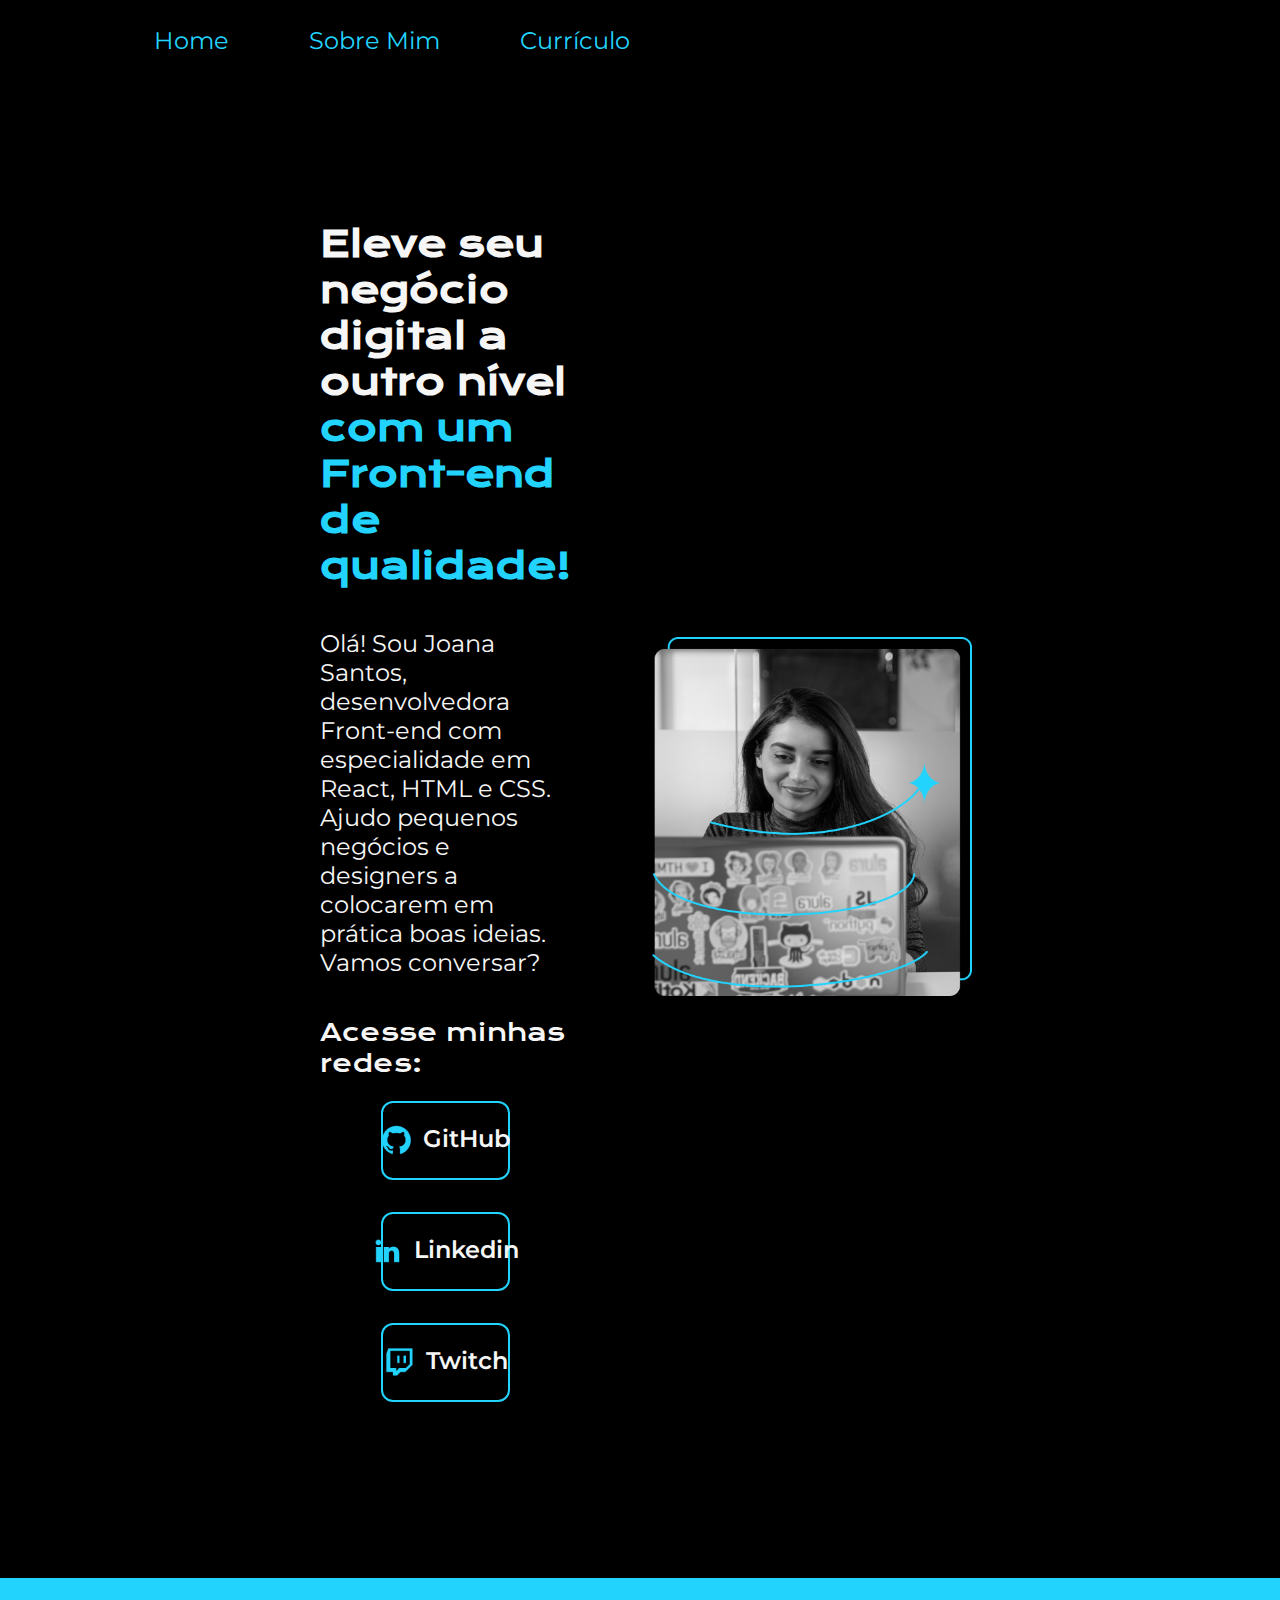
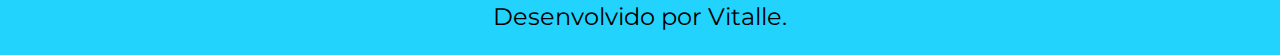
<file: index.html>
<!DOCTYPE html>
<html lang="en">
<head>
    <meta charset="UTF-8">
    <meta name="viewport" content="width=device-width, initial-scale=1.0">
    <title>Portfolio</title>
    <link rel="stylesheet" href="styles/style.css">
</head>
<body>
    <header class="cabecalho">
        <nav class="cabecalho__menu">
            <a class="cabecalho__menu__link" href="index.html">Home</a>
            <a class="cabecalho__menu__link" href="about.html">Sobre Mim</a>
            <a class="cabecalho__menu__link " href="curriculo.html">Currículo</a>
        </nav>
    </header>   
    <main class="apresentacao">
        <section class="apresentacao__conteudo">
        <div class="titulos">   
            <h1 class="apresentacao__conteudo__titulo">Eleve seu negócio digital a outro nível <strong class="titulo-destaque">com um Front-end de qualidade!</strong></h1>
        </div>
        <div class="paragrafos">    
            <p class="apresentacao__conteudo__paragrafos">Olá! Sou Joana Santos, desenvolvedora Front-end com especialidade em React, HTML e CSS. Ajudo pequenos negócios e designers a colocarem em prática boas ideias. Vamos conversar?</p>
        </div>
        <div class="apresentacao__links">  
            <h2 class="apresentacao__links__subtitulo">Acesse minhas redes:</h2>  
            <a class="apresentacao__links__navegacao" href="https://github.com/guilhermeonrails" target="_blank" rel="_external">GitHub
                <img src="imagens/github.png" alt="">
            </a>
            <a  class="apresentacao__links__navegacao" href="https://br.linkedin.com/in/rafaellaballerini" target="_blank" rel="_external">Linkedin
                <img src="imagens/linkedin.png" alt="">
            </a>
            <a class="apresentacao__links__navegacao" href="https://www.twitch.tv/audaz" target="_blank " rel="_external">Twitch
                <img imagem src="imagens/twitch.png" alt="">
            </a>
        </div> 
        </section>
            <img class="apresentacao__imagem" src="imagens/Imagem.png" alt="Alura">
    </main>
    <footer class="rodape">
        <p>Desenvolvido por Vitalle.</p>
    </footer>
</body>
</html>
</file>
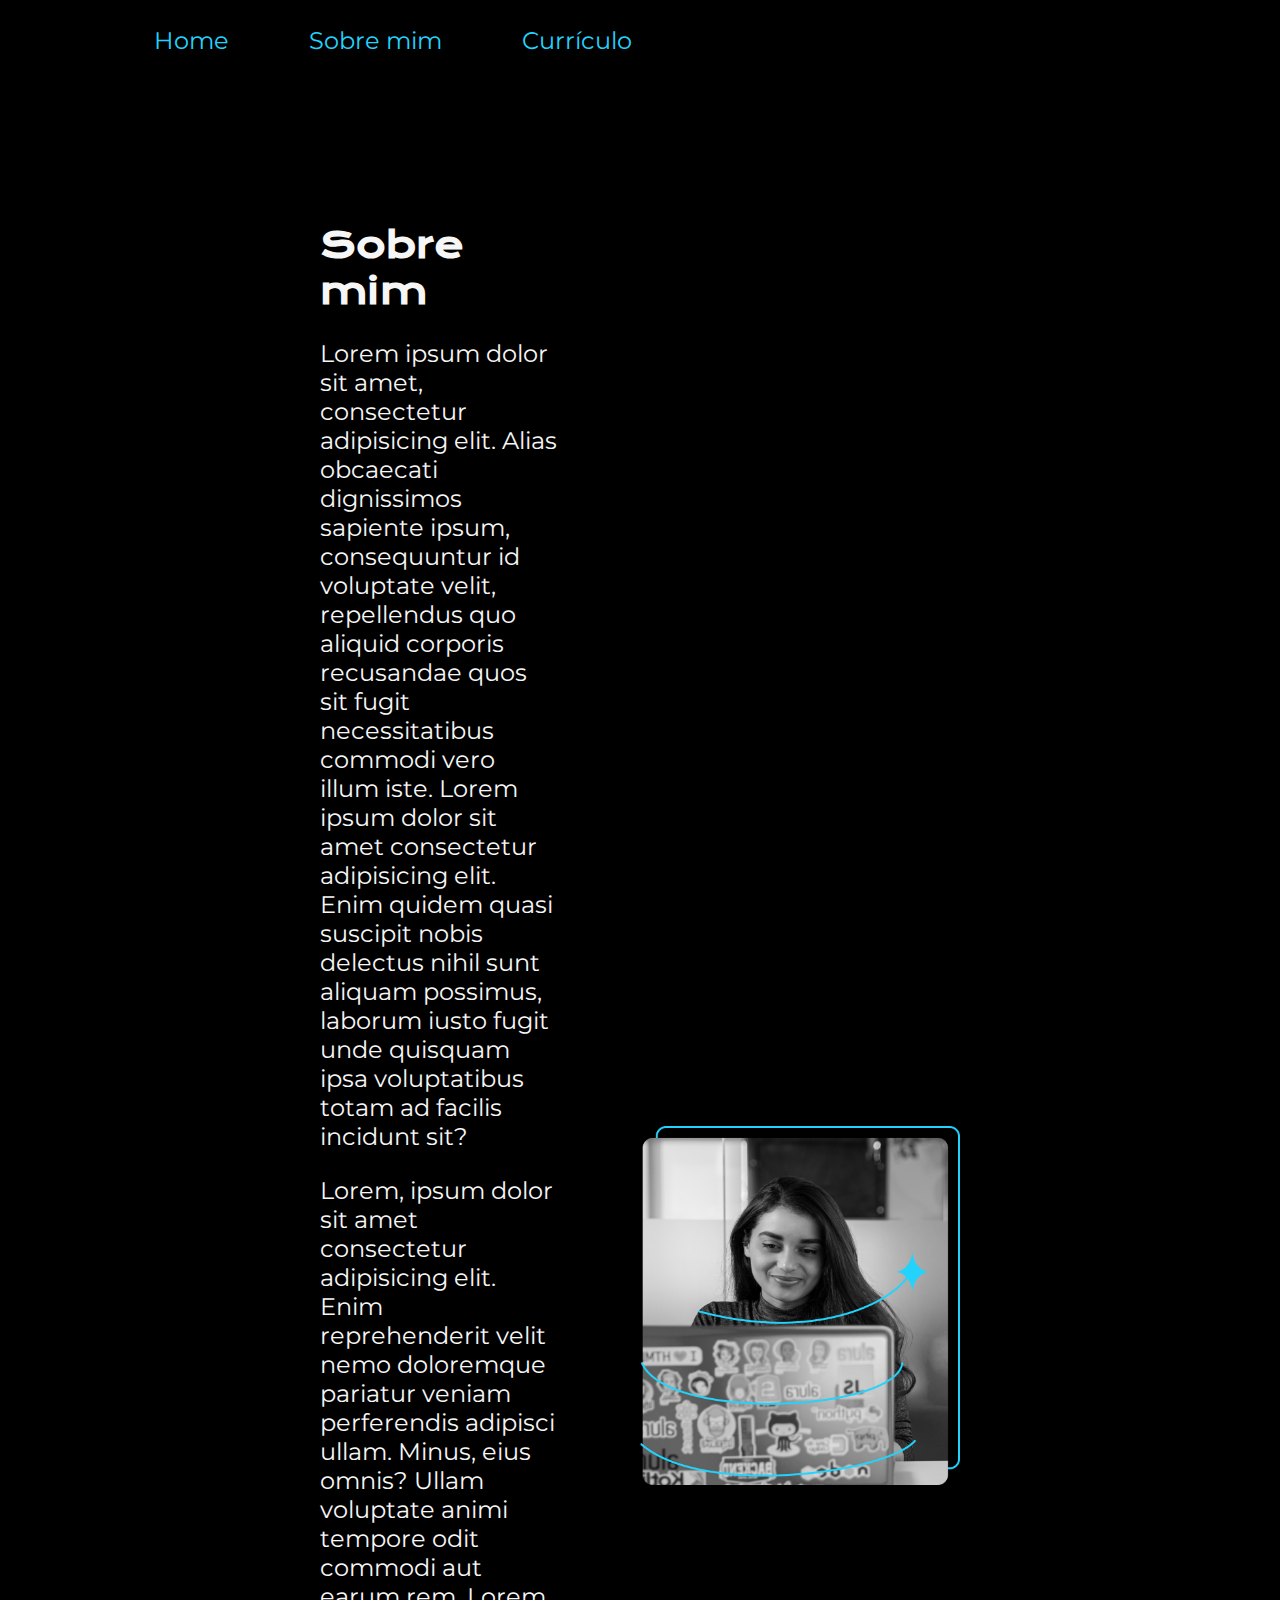
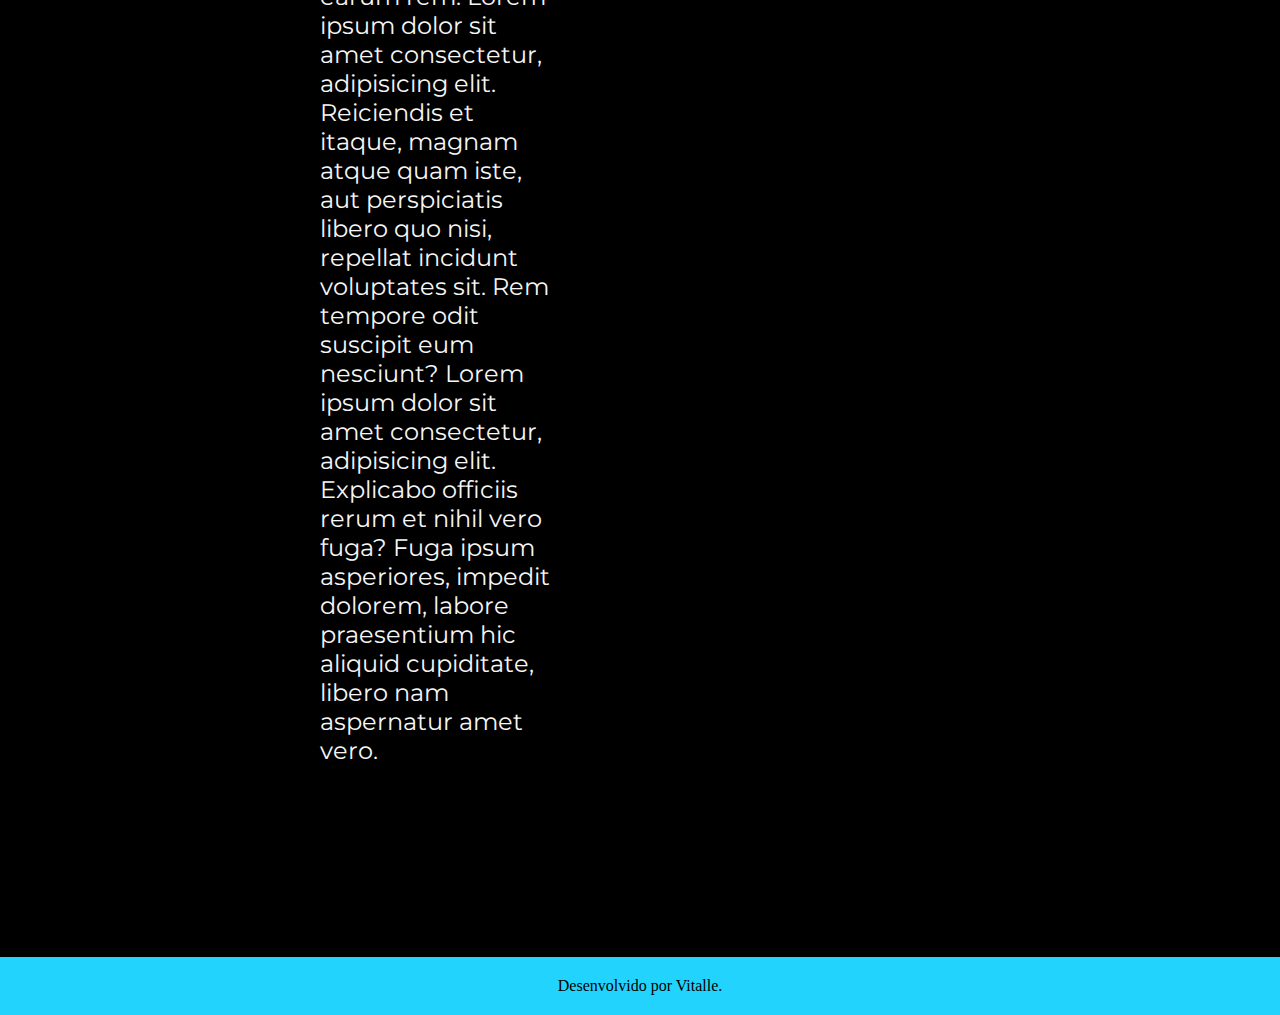
<file: about.html>
<!DOCTYPE html>
<html lang="en">
<head>
    <meta charset="UTF-8">
    <meta name="viewport" content="width=device-width, initial-scale=1.0">
    <title>Sobre Mim</title>
    <link rel="stylesheet" href="styles/about.css">
</head>
<body>
    <header class="cabecalho">
        <nav class="cabecalho__menu">
            <a class="cabecalho__menu__link" href="index.html">Home</a>
            <a class="cabecalho__menu__link" href="about.html">Sobre mim</a>
            <a class="cabecalho__menu__link " href="curriculo.html">Currículo</a>
        </nav>
    </header>
    <main class="apresentacao">
        <section class="apresentacao__conteudo">
            <h1 class="apresentacao__conteudo__titulo">Sobre mim</h1>
            <p class="apresentacao__conteudo__paragrafo">Lorem ipsum dolor sit amet, consectetur adipisicing elit. Alias obcaecati dignissimos sapiente ipsum, consequuntur id voluptate velit, repellendus quo aliquid corporis recusandae quos sit fugit necessitatibus commodi vero illum iste. Lorem ipsum dolor sit amet consectetur adipisicing elit. Enim quidem quasi suscipit nobis delectus nihil sunt aliquam possimus, laborum iusto fugit unde quisquam ipsa voluptatibus totam ad facilis incidunt sit?</p>
            <p class="apresentacao__conteudo__paragrafo">Lorem, ipsum dolor sit amet consectetur adipisicing elit. Enim reprehenderit velit nemo doloremque pariatur veniam perferendis adipisci ullam. Minus, eius omnis? Ullam voluptate animi tempore odit commodi aut earum rem. Lorem ipsum dolor sit amet consectetur, adipisicing elit. Reiciendis et itaque, magnam atque quam iste, aut perspiciatis libero quo nisi, repellat incidunt voluptates sit. Rem tempore odit suscipit eum nesciunt? Lorem ipsum dolor sit amet consectetur, adipisicing elit. Explicabo officiis rerum et nihil vero fuga? Fuga ipsum asperiores, impedit dolorem, labore praesentium hic aliquid cupiditate, libero nam aspernatur amet vero.</p>
        </section>
        <img class="apresentacao__imagem" src="imagens/Imagem.png" alt="Joana santos programando">
    </main>
    <footer class="rodape">
        <p class="paragrafo">Desenvolvido por Vitalle.</p>
    </footer>
</body>
</html>
</file>
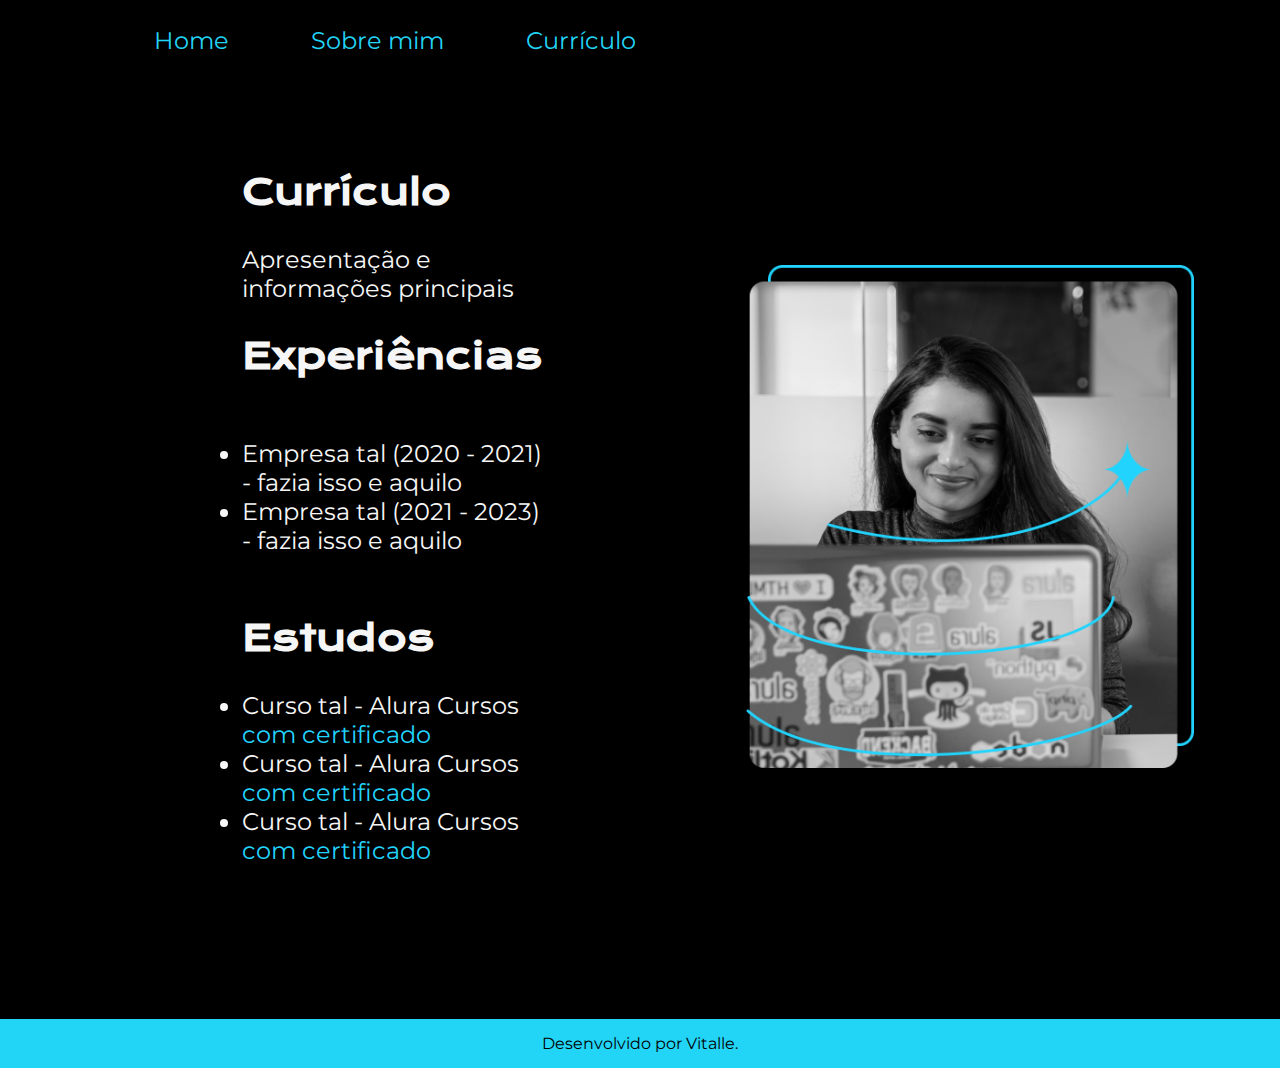
<file: curriculo.html>
<!DOCTYPE html>
<html lang="en">
<head>
    <meta charset="UTF-8">
    <meta name="viewport" content="width=device-width, initial-scale=1.0">
    <title>Document</title>
    <link rel="stylesheet" href="styles/curriculo.css">
</head>
<body>
    <header class="cabecalho">
        <nav class="cabecalho__menu">
            <a class="cabecalho__menu__link" href="index.html">Home</a>
            <a class="cabecalho__menu__link" href="about.html">Sobre mim</a>
            <a class="cabecalho__menu__link " href="curriculo.html">Currículo</a>
        </nav>
    </header>
    <main class="apresentacao">
        <section class="apresentacao__conteudo">
            <h1 class="apresentacao__conteudo__titulo">Currículo</h1>
            <p class="apresentacao__conteudo__texto">
                Apresentação e informações principais
            </p>
            <h2 class="apresentacao__conteudo__titulo">Experiências</h2>
            <p class="apresentacao__conteudo__texto">
            <ul class="apresentacao__conteudo__texto">
                <li> Empresa tal (2020 - 2021) - fazia isso e aquilo </li>
                <li> Empresa tal (2021 - 2023) - fazia isso e aquilo </li>
            </ul>
            </p>
            <h2 class="apresentacao__conteudo__titulo">Estudos</h2>
            <div class="apresentacao__conteudo__texto">
            <ul class="apresentacao__conteudo__texto">
                <li>Curso tal - Alura Cursos <a class="links" href="linkdocertificado">com certificado</a> </li>
                <li>Curso tal - Alura Cursos <a class="links" href="linkdocertificado">com certificado</a></li>
                <li>Curso tal - Alura Cursos <a class="links" href="linkdocertificado">com certificado</a></li>
            </ul>
            </div>    
        </section>
        <img class="apresentacao__imagem" src="imagens/Imagem.png" alt="Foto da Joana Santos programando">
    </main> 
    <footer>
        <p class="paragrafo">Desenvolvido por Vitalle.</p>
    </footer>
</body>
</html>
</file>
<file: styles/style.css>
@import url('https://fonts.googleapis.com/css2?family=Krona+One&display=swap');
@import url('https://fonts.googleapis.com/css2?family=Montserrat:wght@400;600&display=swap');

* {
    margin: 0;
    padding: 0;
}

body {
    /* height: 100vh; */
    box-sizing: border-box;
    background-color: #000000;
    color: #F6F6F6;
}

.cabecalho {
    padding: 2% 0% 0% 12%;
}

.cabecalho__menu {
    display: flex;
    gap: 80px;
}

.cabecalho__menu__link {
    font-family: 'Montserrat', sans-serif;
    font-size: 1.5rem;
    font-weight: 600px;
    text-decoration: none;
    color: #22D4FD;
}

.titulo-destaque {
    color: #22D4FD;
}

.apresentacao {
    padding: 5% 15%;
    margin: 8% 10%;
    display: flex;
    align-items: center;
    justify-content: space-between;
    gap: 82px;
}

.apresentacao__conteudo {
    width: 50%;
    display: flex;
    flex-direction: column;
    gap: 40px;
}

.apresentacao__conteudo__titulo {
    font-size: 2.25rem;
    font-family: 'Krona One', sans-serif;
}

.apresentacao__conteudo__paragrafos {
    font-size: 1.5rem;
    font-family: 'Montserrat', sans-serif;
}

.apresentacao__links {
    display: flex;
    flex-direction: column;
    justify-content: space-between;
    align-items: center;
    gap: 12px;
}

.apresentacao__links__subtitulo {
    font-family: 'Krona One', sans-serif;
    font-weight: 400;
    font-size: 1.5rem;
}

.apresentacao__links__navegacao {
    border: 2px solid #22D4FD;
    display: flex;
    justify-content: center;
    gap: 10px;
    flex-direction: row-reverse;
    color: #F6F6F6;
    width: 50%; 
    text-align: center;
    border-radius: 12px;
    font-size: 1.5rem;
    padding: 21.5px 0;
    text-decoration: none;
    font-family: 'Montserrat', sans-serif;
    font-weight: 600;
    margin: 10px;
}

.apresentacao__links__link:hover {
    background-color: #272727;
}

.apresentacao__imagem {
    width: 50%;
}

.rodape {
    display: flex;
    justify-content: center;
    color: #000000;
    background-color: #22D4FD;
    padding: 24px;
    font-family: 'Montserrat', sans-serif;
    font-size: 1.5rem;
    font-weight: 400px;
}

@media (max-width: 1200px) {
    .cabecalho {
        padding: 10%;
    }

    .cabecalho__menu {
        justify-content: center;
    }

    .apresentacao {
        flex-direction: column-reverse;
        padding: 5%;
    }

    .apresentacao__conteudo {
        width: auto;
    }
}
</file>
<file: styles/about.css>
@import url('https://fonts.googleapis.com/css2?family=Krona+One&display=swap');
@import url('https://fonts.googleapis.com/css2?family=Montserrat:wght@400;600&display=swap');

:root {
    --cor-primaria: #000000;
    --cor-secundaria: #F6F6F6;
    --cor-terciaria: #22D4FD;
}

* {
    margin: 0;
    padding: 0;
}

body {
    /* height: 100vh; */
    box-sizing: border-box;
    background-color: #000000;
    color: #F6F6F6;
}

.cabecalho {
    padding: 2% 0% 0% 12%;
}

.cabecalho__menu {
    display: flex;
    gap: 80px;
}

.cabecalho__menu__link {
    color: #22D4FD;
    text-decoration: none;
    font-family: 'Montserrat', sans-serif;
    font-size: 1.5rem;
}

.apresentacao {
    margin: 10%;
    padding: 5% 15%;
    display: flex;
    align-items: center;
    justify-content: space-between;
    gap: 82px;
}

.apresentacao__conteudo {
    width: 50%;
    display: flex;
    flex-direction: column;
    gap: 25px;
    margin-top: -25px;
    font-size: 1rem;
}

.apresentacao__conteudo__titulo {
    font-size: 2.25rem;
    font-family: 'Krona One', sans-serif;
}

.apresentacao__conteudo__paragrafo {
    font-size: 1.5rem;
    font-family: 'Montserrat', sans-serif;
}

.apresentacao__imagem {
    width: 50%;
}

.rodape {
    display: flex;
    justify-content: center;
    color: #000000;
    background-color: #22D4FD;
    padding: 20px;
    font-family: 'Montserrat' sans-serif;
}

@media (max-width: 1200px) {
    .cabecalho {
        padding: 10%;
        justify-content: center;
    }

    .cabecalho__menu {
        justify-content: center;
    }

    .apresentacao {
        flex-direction: column-reverse;
        padding: 5%;
    }

    .apresentacao__conteudo {
        width: auto;
    }
}
</file>
<file: styles/curriculo.css>
@import url('https://fonts.googleapis.com/css2?family=Krona+One&display=swap');
@import url('https://fonts.googleapis.com/css2?family=Montserrat:wght@400;600&display=swap');

* {
    padding: 0;
    margin: 0;
}

body {
    box-sizing: border-box;
    background-color: #000000;
}

.cabecalho {
    padding: 2% 0% 0% 12%;
}

.cabecalho__menu{
    display: flex;
    gap: 82px
}

.cabecalho__menu__link {
    text-decoration: none;
    font-family: 'Montserrat', sans-serif;
    color: #22D4F6;
    font-size: 1.5rem;
}

.apresentacao {
    padding: 5% 15%;
    display: flex;
    justify-content: space-around;
    align-items: center;
    color: #F6F6F6;
    gap: 82px;
}

.apresentacao__conteudo {
    display: flex;
    flex-direction: column;
    margin: 50px;
    gap: 30px;
    width: 50%;
}

.apresentacao__conteudo__titulo {
    font-size: 2.25rem;
    font-family: 'Krona One', sans-serif;
    text-decoration: none;
}

.apresentacao__conteudo__texto {
    font-size: 1.5rem;
    font-family: 'Montserrat', sans-serif;
}

.apresentacao__conteudo__texto a{
    text-decoration: none;
    color: #22D4FD;
}

.links {
    text-decoration: none;
    color: #22D4F6
}

.apresentacao__imagem {
    width: 50%;
    padding: 0% 10% 0% 8%;
}

.paragrafo {
    background-color: #22D4F6;
    padding: 15px;
    display: flex;
    justify-content: center;
    font-family: 'Montserrat', sans-serif;
    margin-top: 40px;
}

@media (max-width: 1200px) {
    .cabecalho {
        padding: 10%;
    }

    .cabecalho__menu {
        justify-content: center;
    }

    .apresentacao {
        flex-direction: column-reverse;
        padding: 5%;
    }

    .apresentacao__conteudo {
        width: auto;
    }
}
</file>
